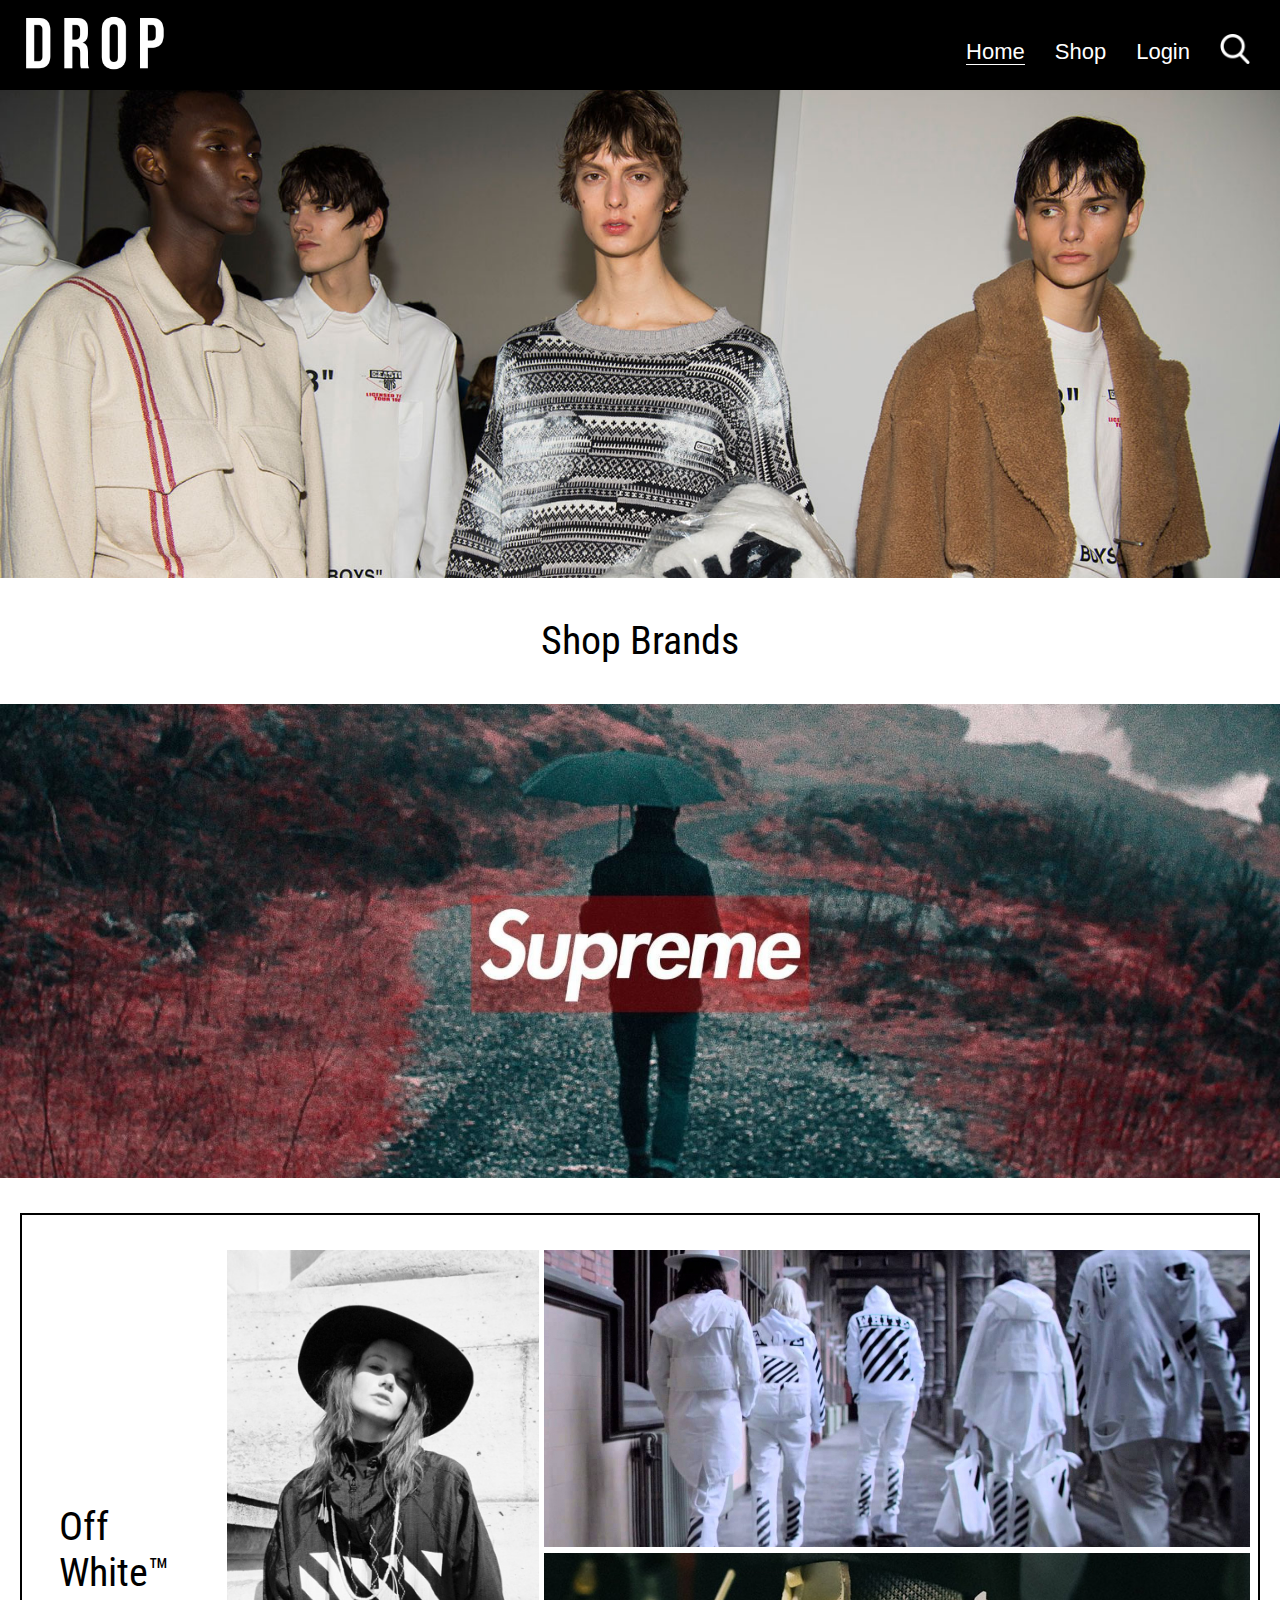
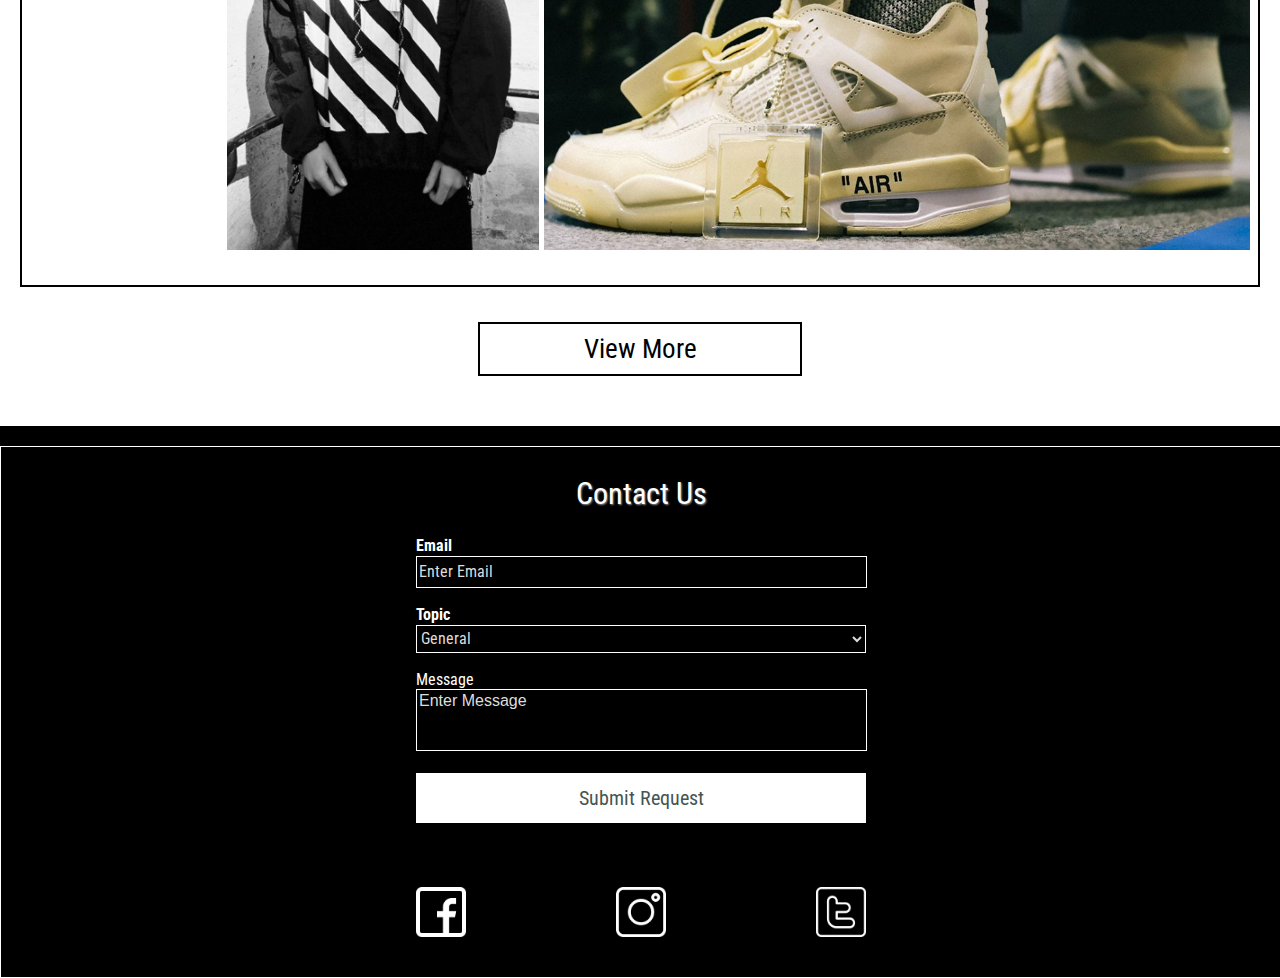
<file: index.html>
<!DOCTYPE html>
<html>
<head>
    <title>DROP</title>
    <link rel="stylesheet" href="normalize.css">
    <link rel="stylesheet" href="style.css">
<link href="https://fonts.googleapis.com/css2?family=Roboto+Condensed&display=swap" rel="stylesheet">
</head>
<body>
    <!-- navigation bar -->
    <header>
        <nav>
            <div id="logo">
                <a href="index.html"><img src="img/Logo.png" width="150px" height=auto></a>
            </div>
            <div id="right-nav">
                <div id="search">
                    <img src="img/search.png" width="30px" height=auto>
                </div>
                <div class="nav-items"><a href="#">Login</a></div>
                <div class="nav-items"><a href="shop.html">Shop</a></div>
                <div class="nav-items"><a id="underline" href="index.html">Home</a></div>
            </div>
        </nav>
    </header>
    <!-- portion for top content -->
    <section>
        <div id="poster">
            <a href="shop.html" id="wallpaper"></a>
            <a href="shop.html" id="alt-text">Latest SS21 Collection</a>
        </div>
        <div id="mid">
            <div class="title"><p>Shop Brands</p></div>
            <div id="dynamic"></div>
        </div>
        <div id="ow">
            <div class="title"><p>Off White™</p></div>
            <div id="clothes">
                <div id="ow-left">
                    <div></div>
                </div>
                <div id="ow-right">
                    <div id="ow-right-top">
                        <div></div>
                    </div>
                    <div id="ow-right-bot">
                        <div></div>
                    </div>
                </div>
            </div>
        </div>
        <div id="morebtn">
            <a id="viewmore">View More</a>
        </div>
    </section>
    <script>
        //dynamic background
        var cycle = 0; 
        var allBackgrounds = [ "img/content_2.jpg",  
                            "img/content_1.jpg",  
                            "img/content_11.jpg",
                            "img/content_10.png",
                            "img/content_6.jpg",]; 
        
        setInterval(function() { 
            if (cycle < 4) { 
                cycle += 1; 
                document.getElementById("dynamic").style.backgroundImage = "url('" + allBackgrounds[cycle] + "')"; 
            } else {  
                cycle = 0;  
                document.getElementById("dynamic").style.backgroundImage = "url('" + allBackgrounds[cycle] + "')";
                cycle += 1; 
            }
        }, 4000); 
    </script>
    <!-- footer -->
    <footer>
        <form>
            <p class="header">Contact Us</p>
            <div id="form_content">
                <label for="uname"><b>Email</b></label><br>
                <input type="email" size=55 placeholder="Enter Email" name="email" required><br><br>
                <label for="topic"><b>Topic</b></label><br>
                <select id="topic" name="topic">
                    <option value="general">General</option>
                    <option value="school">School</option>
                    <option value="other">Other</option>
                </select><br><br>
            
                <label for="message">Message</label><br>
                <textarea id="message" style="resize: none;" rows="3" cols="50" placeholder="Enter Message"></textarea>
                <br><br>
                <button id="submit" type="submit">Submit Request</button><br>
                <br>
            </div>
        </form>
        <div id="social">
            <a href="#"><img src="img/facebook.png" width=50px></a>
            <a href="#"><img src="img/instagram.png" width=50px></a>
            <a href="#"><img src="img/twitter.png" width=50px></a>
        </div>
    </footer>
</body>
</html>

<script defer src="script.js"></script>
</file>
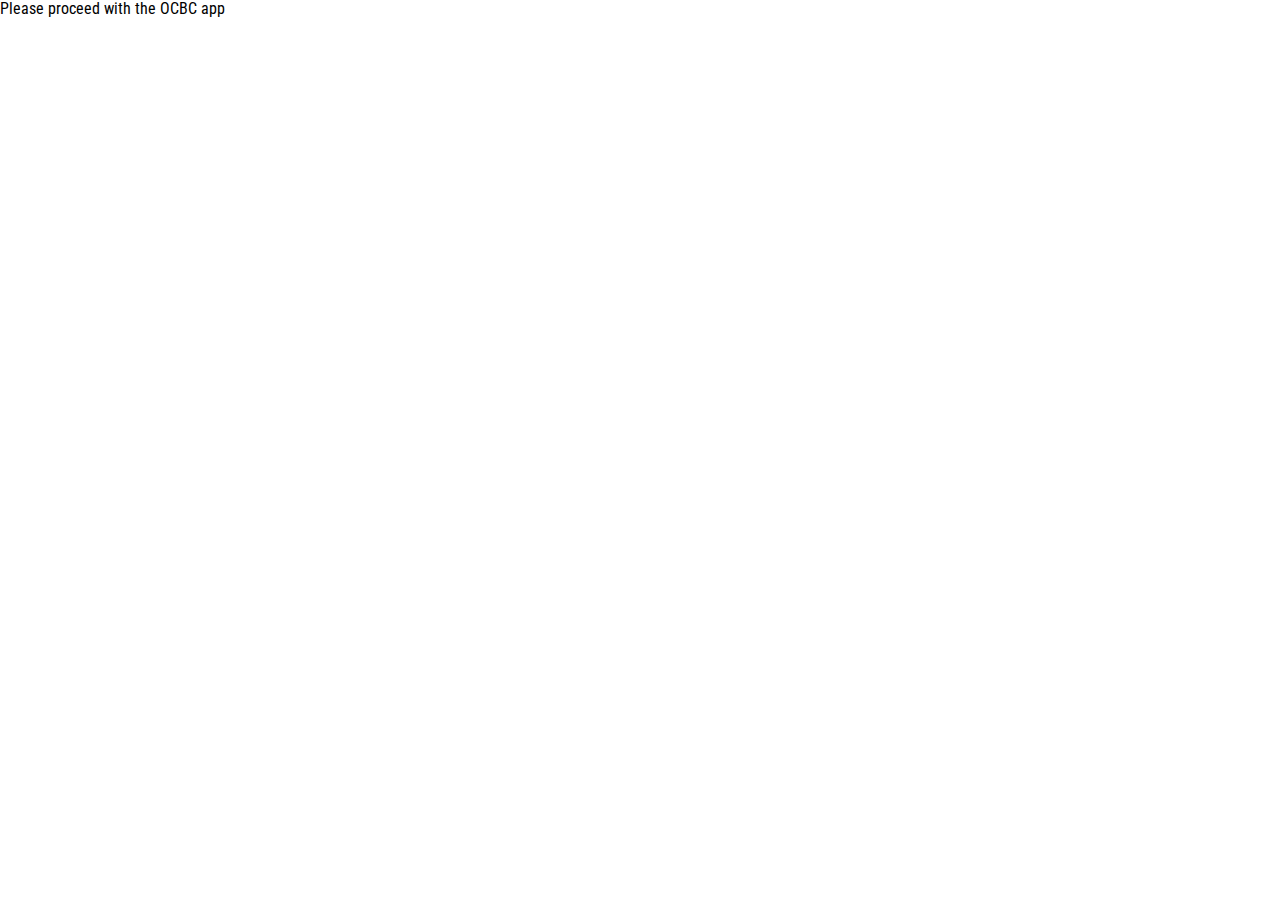
<file: confirmation.html>
<!DOCTYPE html>
<html>
<head>
    <title>DROP</title>
    <link rel="stylesheet" href="normalize.css">
    <link rel="stylesheet" href="style.css">
    <link href="https://fonts.googleapis.com/css2?family=Roboto+Condensed&display=swap" rel="stylesheet">
</head>
<body style="background-color: white">
    <div style="margin:0 auto">Please proceed with the OCBC app</div>
</body>
</html>

<script defer src="script.js"></script>
</file>
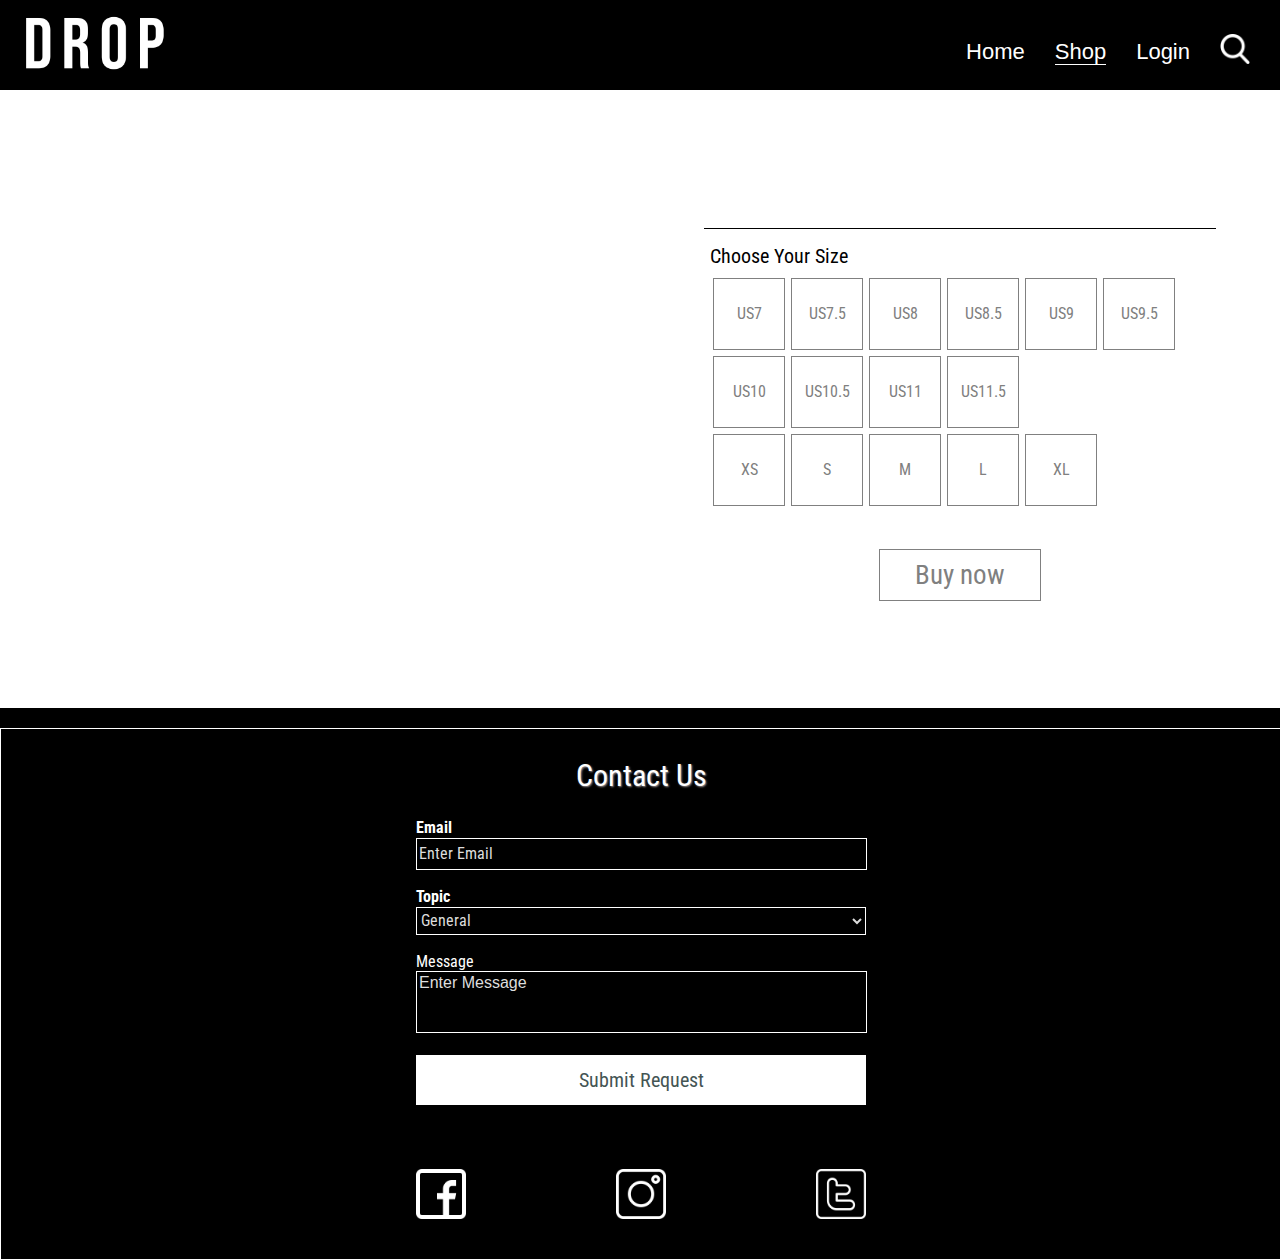
<file: product.html>
<!DOCTYPE html>
<html>
<head>
    <title>DROP</title>
    <link rel="stylesheet" href="normalize.css">
    <link rel="stylesheet" href="style.css">
<link href="https://fonts.googleapis.com/css2?family=Roboto+Condensed&display=swap" rel="stylesheet">
</head>
<body>
    <header>
        <nav>
            <div id="logo">
                <img src="img/Logo.png" width="150px" height=auto>
            </div>
            <div id="right-nav">
                <div id="search">
                    <img src="img/search.png" width="30px" height=auto>
                </div>
                <div class="nav-items"><a href="#">Login</a></div>
                <div class="nav-items"><a id="underline" href="shop.html">Shop</a></div>
                <div class="nav-items"><a href="index.html">Home</a></div>
            </div>
        </nav>
    </header>
    <section id="product-section">
        <div id="product">
            <div id="pic">
                <img id="product-img" width=100%>
            </div>
        </div>
        <div id="desc">
            <div class="title"><p id="product-title"></p></div>
            <div id="price-container">
                <p id="price"></p>
                <hr>
            </div>
            <div id="size">
                <p>Choose Your Size</p>
            </div>
            <div id="size-box">
                <div id="7" class="flex-items" onclick=activateBtn(this.id) tabindex="1">
                    US7
                </div>
                <div id="7.5" class="flex-items" onclick=activateBtn(this.id) tabindex="2">
                    US7.5
                </div>
                <div id="8" class="flex-items" onclick=activateBtn(this.id) tabindex="3">
                    US8
                </div>
                <div id="8.5" class="flex-items" onclick=activateBtn(this.id) tabindex="4">
                    US8.5
                </div>
                <div id="9" class="flex-items" onclick=activateBtn(this.id) tabindex="5">
                    US9
                </div>
                <div id="9.5" class="flex-items" onclick=activateBtn(this.id) tabindex="6">
                    US9.5
                </div>
                <div id="10" class="flex-items" onclick=activateBtn(this.id) tabindex="7">
                    US10
                </div>
                <div id="10.5" class="flex-items" onclick=activateBtn(this.id) tabindex="8">
                    US10.5
                </div>
                <div id="11" class="flex-items" onclick=activateBtn(this.id) tabindex="9">
                    US11
                </div>
                <div id="11.5" class="flex-items" onclick=activateBtn(this.id) tabindex="10">
                    US11.5
                </div>
            </div>
            <div id="size-box2">
                <div id="XS" class="flex-items" onclick=activateBtn(this.id) tabindex="1">
                    XS
                </div>
                <div id="S" class="flex-items" onclick=activateBtn(this.id) tabindex="2">
                    S
                </div>
                <div id="M" class="flex-items" onclick=activateBtn(this.id) tabindex="2">
                    M
                </div>
                <div id="L" class="flex-items" onclick=activateBtn(this.id) tabindex="2">
                    L
                </div>
                <div id="XL" class="flex-items" onclick=activateBtn(this.id) tabindex="2">
                    XL
                </div>
            </div>
            <div id="buy-btn">
                <a id="buy">Buy now</a>
            </div>
        </div>
    </section>
    <script>
        //Set title image and price
        let product = JSON.parse(sessionStorage.getItem('product'))
        var title = document.getElementById("product-title");;
        title.innerHTML = product[0];
        var img = document.getElementById("product-img");;
        img.src = product[1];
        var price = document.getElementById("price");;
        price.innerHTML = "$"+product[2];
        var sizeBox2 = document.getElementById("size-box2");
        sizeBox2.style.display = "none";

        //activate buynow button
        function activateBtn(id){
            var sizeBox = document.getElementById(id);
            var sizeBoxes = document.getElementsByClassName("flex-items");
            var buyBtn = document.getElementById("buy");
            for(var i = 0; i < sizeBoxes.length; i++){
                sizeBoxes[i].style.color = "grey";
                sizeBoxes[i].style.border = "1px solid grey";
                sizeBoxes[i].style.backgroundColor = "white";
            }
            sizeBox.style.backgroundColor = "black";
            sizeBox.style.color = "white";
            sizeBox.style.border = "1px solid black";
            buyBtn.classList.add("buy");
        }
        var apprls = ['img/pants1.jpg','img/OW1.jpg','img/Essentials4.jpg','img/OW2.jpg','img/OW4.jpg'];
        for(var i = 0; i < apprls.length; i++){
            if (apprls[i] == product[1]){
                if (apprls[i] == 'img/pants1.jpg')
                {
                    img.width = 250;
                    img.height = 450;
                }
                document.getElementById("size-box").style.display = "none";
                sizeBox2.style.display = "flex"
            }
        }
    </script>
    <footer>
        <form>
            <p class="header">Contact Us</p>
            <div id="form_content">
                <label for="uname"><b>Email</b></label><br>
                <input type="email" size=55 placeholder="Enter Email" name="email" required><br><br>
                <label for="topic"><b>Topic</b></label><br>
                <select id="topic" name="topic">
                    <option value="general">General</option>
                    <option value="school">School</option>
                    <option value="other">Other</option>
                </select><br><br>
            
                <label for="message">Message</label><br>
                <textarea id="message" style="resize: none;" rows="3" cols="50" placeholder="Enter Message"></textarea>
                <br><br>
                <button id="submit" type="submit">Submit Request</button><br>
                <br>
            </div>
        </form>
        <div id="social">
            <a href="#"><img src="img/facebook.png" width=50px></a>
            <a href="#"><img src="img/instagram.png" width=50px></a>
            <a href="#"><img src="img/twitter.png" width=50px></a>
        </div>
        <label>Copyright © 2020 DROP. All rights reserved</label>
    </footer>
</body>
</html>

<script defer src="script.js"></script>
</file>
<file: style.css>
/* Refer to READMe.MD for CA writeup
/* Complete the challenge by writing CSS below */
body{
    background-color: black;
    font-family: 'Roboto Condensed', sans-serif;
}

header{
    top: 0px;
    left: 0px;
    width: 100%;
    height: 90px;
    background-color: black;
    font-family: "Helvetica Neue", Helvetica, Arial, sans-serif;
    font-weight: 300;
    display: flex;
    justify-content: center;
    align-items: center;
    position: fixed;
    z-index: 1;
}
nav{
    width: 100%;
    background-color: black;
    display: flex;
}
nav a{
    color: white;
    text-decoration: none;
}

nav a:hover{
    color: lightgray;
}
#logo{
    /* background-color: saddlebrown; */
    width: 50%;
    /* padding-top: 10px; */
    padding-left: 20px;
}
#right-nav{
    /* background-color: royalblue; */
    width: 50%;
    font-size: 22px;
    display: flex;
    flex-direction: row-reverse;
    align-items: flex-end;
}

.nav-items{
    padding-right: 30px;
    padding-bottom: 25px;
}

#underline{
  border-bottom: 1px solid white;
}

#search{
    padding-right: 30px;
    padding-bottom: 20px;
}

#main{
    width:100%;
    height: auto;
}

section{
    margin-top: 60px;
    background-color: white;
}

#slideshow{
    width: 100%;
    height: 500px;
    object-fit: contain;
    overflow: hidden;
}

#slideshow div{
    width: 100%;
    height: 99%;
    background-size: cover;
    background-position: center;
}

#content{
    background-image: url("Content3.jpg");
}

.prev, .next {
    cursor: pointer;
    position: absolute;
    top: 50%;
    width: auto;
    margin-top: -22px;
    padding: 16px;
    color: white;
    font-weight: bold;
    font-size: 18px;
    transition: 0.6s ease;
    border-radius: 0 3px 3px 0;
    user-select: none;
  }

.next {
    right: 0;
    border-radius: 3px 0 0 3px;
}

.title{
    color: black;
    font-size: 40px;
    display: flex;
    justify-content: center;
}

hr {
    width: 80%;
    border: none;
    height: 1px;
    background-color: black;
}

#cat-button{
    display: flex;
    justify-content: center;
    padding-top: 30px;
    padding-bottom: 30px;
}

#cat-button button:hover{
    cursor: pointer;
}

.category{
    font-size: 20px;
    width: 25%;
    height: 40px;
}

.flex-container{
    width: 100%;
    padding-bottom: 80px;
    display: flex;
    justify-content: space-around;
    flex-wrap: wrap;
}

.flex-items{
    width: 250px;
    height: 300px;
    margin: 3px;
    border: black;
    /* background-color: #f4e0d7; */
}

.flex-items-container{
    width: 250px;
    height: 250px;
    box-shadow: 2px 2px 5px rgb(153, 153, 153);
}

.flex-items p{
    text-align: center;
    font-size: 18px;
    color: #333333;
}

.flex-items-container:hover{
    background-color: #f7f7f7;
}

.flex-items a{
    text-decoration: none;
}

.imgContainer{
    display: flex;
    justify-content: center;
    padding-bottom: 20px;
}

#snkrs{
    background-color: black;
    color: white;
    margin-right: 10px;
}

#apprl{
    margin-right: 10px;
    background-color: white;
    color: black;
}

#snkrs, #apprl{
    border: 1px solid black;
    border-radius: 5px;
    outline: 0;
    display: flex;
    justify-content: center;
    align-items: center;
}

#snkrs img, #apprl img{
    display: none;
}

#flex-container2 .flex-items-container{
    display: flex;
    justify-content: center;
}

footer{
    width: 100%;
    height: 500px;
    margin-top: 20px;
    border: 1px solid white;
    background-color: black;
    padding-bottom: 30px;
}

.header{
    width: 100%;
    height: 30px;
    font-size: 30px;
    font-weight: 400;
    color: white;
    display: flex;
    justify-content: center;
    text-shadow: 1px 1px 2px #9c9598;
}

#form_content{
    width: 450px;
    height: auto;
    margin: 0 auto;
    color: white;
}
input[type=email],select,textarea{
    color: white;
    border: none;
}
input[type=email],textarea{
    width: 445px;
}
input[type=email],select,textarea{
    border: 1px solid white;
    background: transparent;
    border-radius: 0px;
}
select{
    color: rgb(221, 221, 221);
}

textarea:focus, input:focus, select{
    outline: none;
}

::placeholder{
    color: rgb(221, 221, 221);
}

:-ms-input-placeholder {
    color: rgb(221, 221, 221);
}
  
::-ms-input-placeholder {
color: rgb(221, 221, 221);
}

select{
    width: 450px;
}
input[type=email],select{
    height: 28px;
}
textarea::placeholder {
    font-family: 'Segoe UI', Tahoma, Geneva, Verdana, sans-serif;
}
button{
    width: 450px;
    height: 50px;
    font-size: 20px;
    background-color: white;
    color: #445554;
    text-align: center;
    border: none;
}
button:hover{
    background-color: black;
    border: 1px solid white;
    color: white;
}
#social{
    width: 450px;
    height: 100px;
    margin: 0 auto;
    display: flex;
    justify-content: center;
    justify-content: space-between;
    align-items: flex-end ;
}

#product-section{
    width: 100%;
    display: flex;
    flex-wrap: wrap;
    padding-bottom: 100px;
}

#product{
    width: 50%;
    /* background-color: chartreuse; */
    padding-top: 80px;
    display: flex;
    justify-content: center;
    align-items: center;
}

#pic{
    width: 450px;
    height: 450px;
    display: flex;
    justify-content: center;
    align-items: center;
}

#desc{
    width: 50%;
    height: 450px;
    padding-top: 80px;
}

#desc .title{
    padding-left: 20px;
    text-align: center;
}

#price-container{
    font-size: 30px;
    transform: translate(0%, -40px);
    text-align: center;
}

article{
    text-align: center;
}

#size{
    transform: translate(0%, -60px);
    padding-top: 1px;
    padding-left: 11%;
    font-size: 20px;
    height: 30px;
}

#size-box, #size-box2{
    transform: translate(0%, -40px);
    margin-left: 11%;
    margin-right: 5%;
    display: flex;
    flex-wrap: wrap;
}


#product-section .flex-items{
    width: 50px;
    height: 50px;
    color: gray;
    border: 1px solid gray;
    display: flex;
    justify-content: center;
    align-items: center;
    padding: 10px;
    cursor: pointer;
}

#buy-btn{
    display: flex;
    justify-content: center;
    align-items: center;
    color: gray;
}

#buy,#viewmore{
    width: 25%;
    height: 50px;
    text-align: center;
    font-size: 27px;
    display: flex;
    justify-content: center;
    align-items: center;
}

#buy{
    border: 1px solid gray;
}

#viewmore{
    border: 2px solid black;
}

.buy, #viewmore{
    color: black;
    background: linear-gradient(to left, white 50%, black 50%) right;
    background-size: 200%;
}

.buy:hover,#viewmore:hover{
    cursor: pointer;
    color: white;
    background-position: left;
    transition: .4s ease-out;
}

#product-section .flex-items:focus{
    outline: none;
}

#poster{
    width: 100%;
    height: 500px;
    object-fit: contain;
    overflow: hidden;
    display: flex;
    justify-content: center;
    align-items: center;
}

#wallpaper{
    width: 100%;
    height: 100%;
    background-image: url("img/content_10.jpg");
    background-size: cover;
    background-position: top;
}

#alt-text{
    display: none;
    cursor: pointer;
    position: absolute;
    color: white;
    font-weight: bold;
    font-size: 50px;
    text-decoration: none;
}

#poster:hover{
    opacity: 0.7;
}

#poster:hover #alt-text{
    display: block;
}

#mid{
    width: 100%;
    height: 500px;
    object-fit: contain;
    overflow: hidden;
    padding-bottom: 100px;
}

#dynamic{
    width: 100%;
    height: 100%;
    background-image: url("img/content_2.jpg");
    background-size: cover;
    background-position: center;
}

#ow{
    margin: 35px 20px;
    padding-top: 35px;
    padding-bottom: 35px;
    /* height: 700px; */
    border: 2px solid black;
    display: flex;
    justify-content: center;
}

#ow .title{
    display: flex;
    align-items: center;
    padding-left: 3%;
}

#clothes{
    width: 89%;
    display: flex;
    justify-content: center;
    align-items: center;
    /* background-color: hotpink; */
}

#ow-left{
    width: 30%;
    height: 600px;
    min-width: 240px;
    object-fit: contain;
    overflow: hidden;
}

#ow-right{
    min-width: 240px;
}

#ow-left div,#ow-right div{
    width: 100%;
    background-size: cover;
    background-position: center;
}

#ow-left div{
    height: 100%;
    background-image: url("img/content_3.jpg");
}

#ow-right-top div{
    height: 99%;
    background-image: url("img/content_13.jpg");
}

#ow-right-bot div{
    height: 99%;
    background-image: url("img/content_14.jpg");
}

#ow-right{
    width: 68%;
    height: 600px;
    /* background-color: green; */
    margin-left: 5px;
}

#ow-right-top{
    width: 100%;
    height: 300px;
    margin-bottom: 3px;
    /* background-color: coral; */
}
#ow-right-bot{
    width: 100%;
    height: 300px;
    margin-top: 2px;
    /* background-color: red; */
}

#morebtn{
    display: flex;
    justify-content: center;
    padding-bottom: 50px;
}

/*Responsive*/
@media screen and (max-width: 950px) {
    #product{
        width: 60%;
    }
    #desc{
        width: 40%;
    }
    #desc .title{
        font-size: 30px;
    }
    #price{
        font-size: 20px;
    }
    #product-section .flex-items{
        width: 30px;
        height: 30px;
        font-size: 13px;
    }
    #size{
        font-size: 18px;
    }
    #buy{
        font-size: 20px;
    }
    #clothes{
        flex-wrap: wrap;
    }
    #ow-left{
        margin-bottom: 5px;
        height: 350px;
    }
}
@media screen and (max-width: 700px) {
    #product{
        width: 100%;
        display: flex;
        justify-content: center;
    }
    #desc{
        width: 100%;
        transform: translate(0%, -80px);
    }
    #desc .title{
        font-size: 40px;
    }
    #price{
        font-size: 30px;
    }
    #product-section .flex-items{
        width: 50px;
        height: 50px;
        font-size: 18px;
    }
    #size{
        font-size: 20px;
    }
    #buy{
        font-size: 27px;
    }
}
@media screen and (max-width: 500px) {
    nav{
        /* background-color: blue; */
        display: flex;
        flex-wrap: wrap;
        justify-content: center;
    }
    #logo{
        width: 100%;
        /* background-color: yellow; */
        display: flex;
        justify-content: center;
        padding-left: 0px;
    }
    #right-nav{
        width: 100%;
        font-size: 19px;
        padding-top: 15px;
        display: flex;
        flex-wrap: wrap-reverse;
    }
    #form_content{
        width: 80%;
    }
    input[type=email],textarea,textarea{
        width: 98%;
    }
    select{
        width: 100%;
    }
    button{
        width: 100%;
    }
    .category{
        font-size: 13px;
    }
}
@media screen and (max-width: 350px) {
    #snkrs label, #apprl label{
        display: none;
    }
    #snkrs img, #apprl img{
        display: block;
    }
}
</file>
